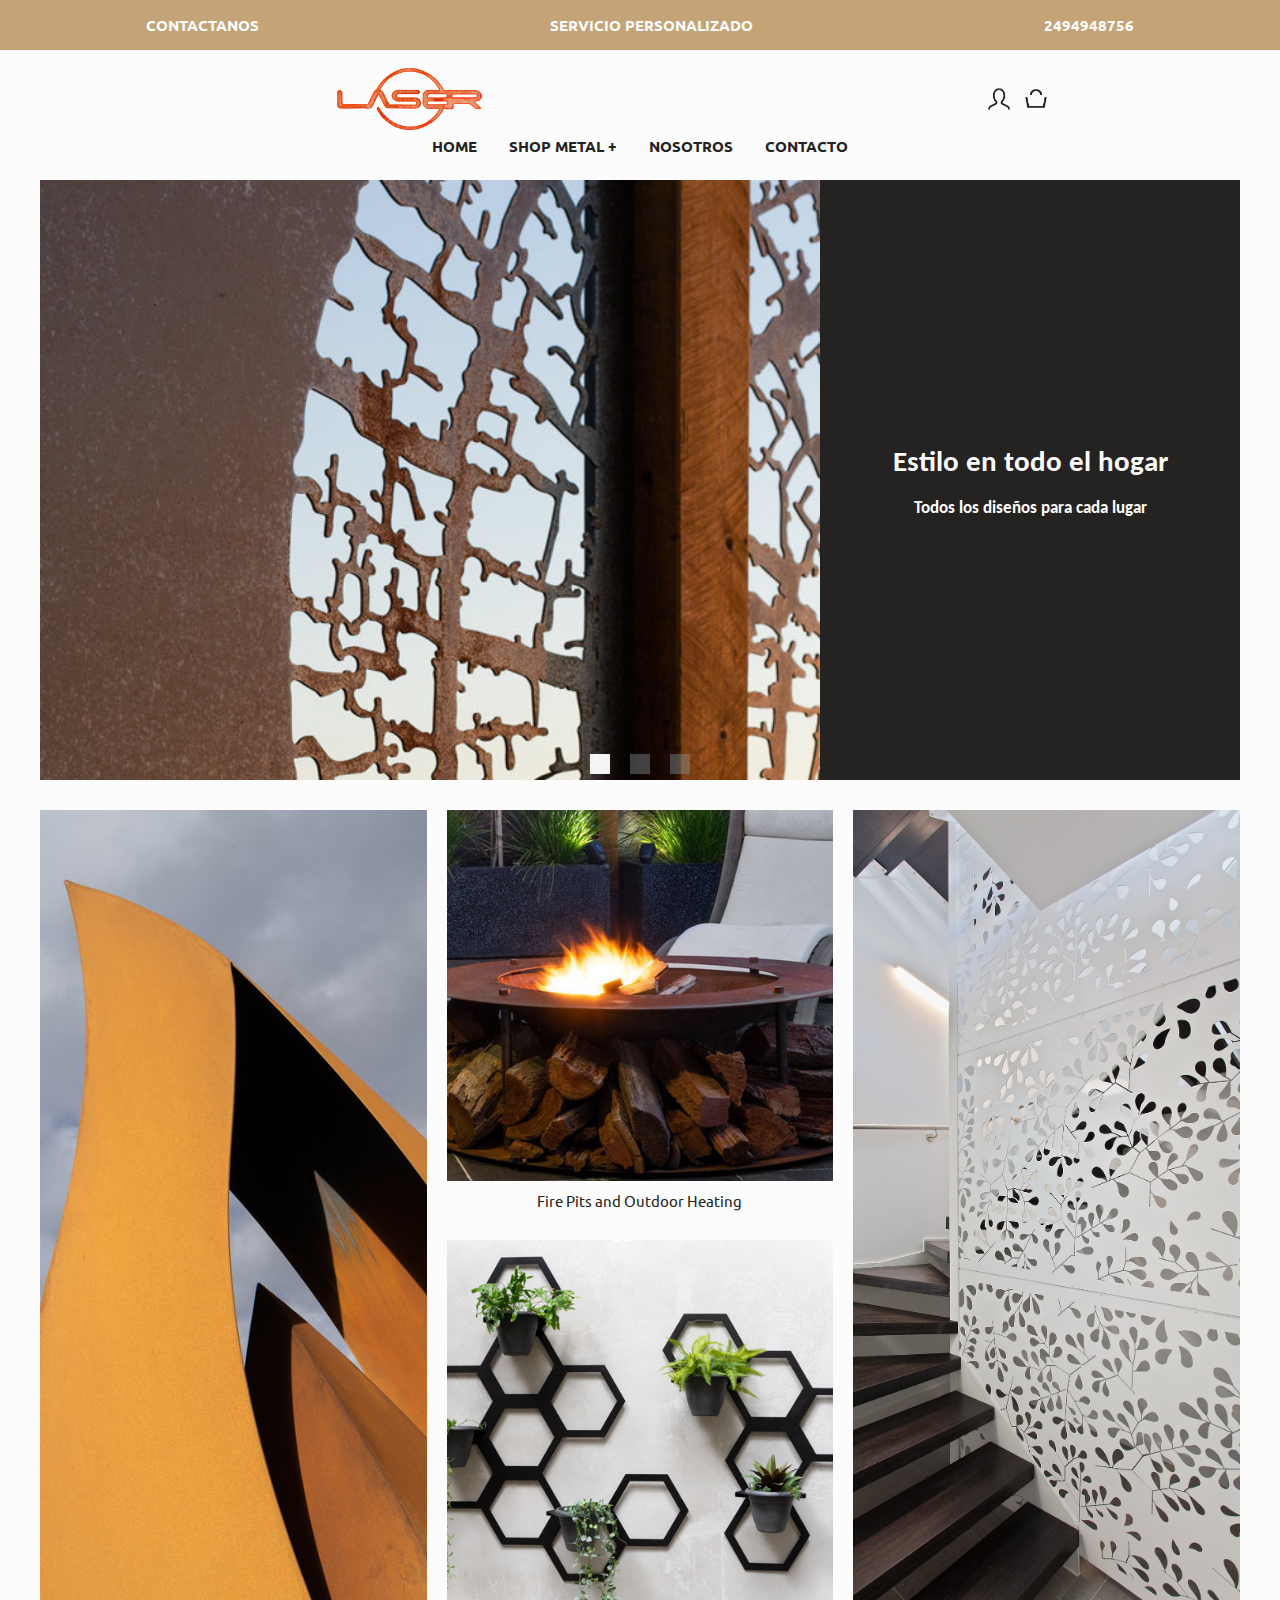
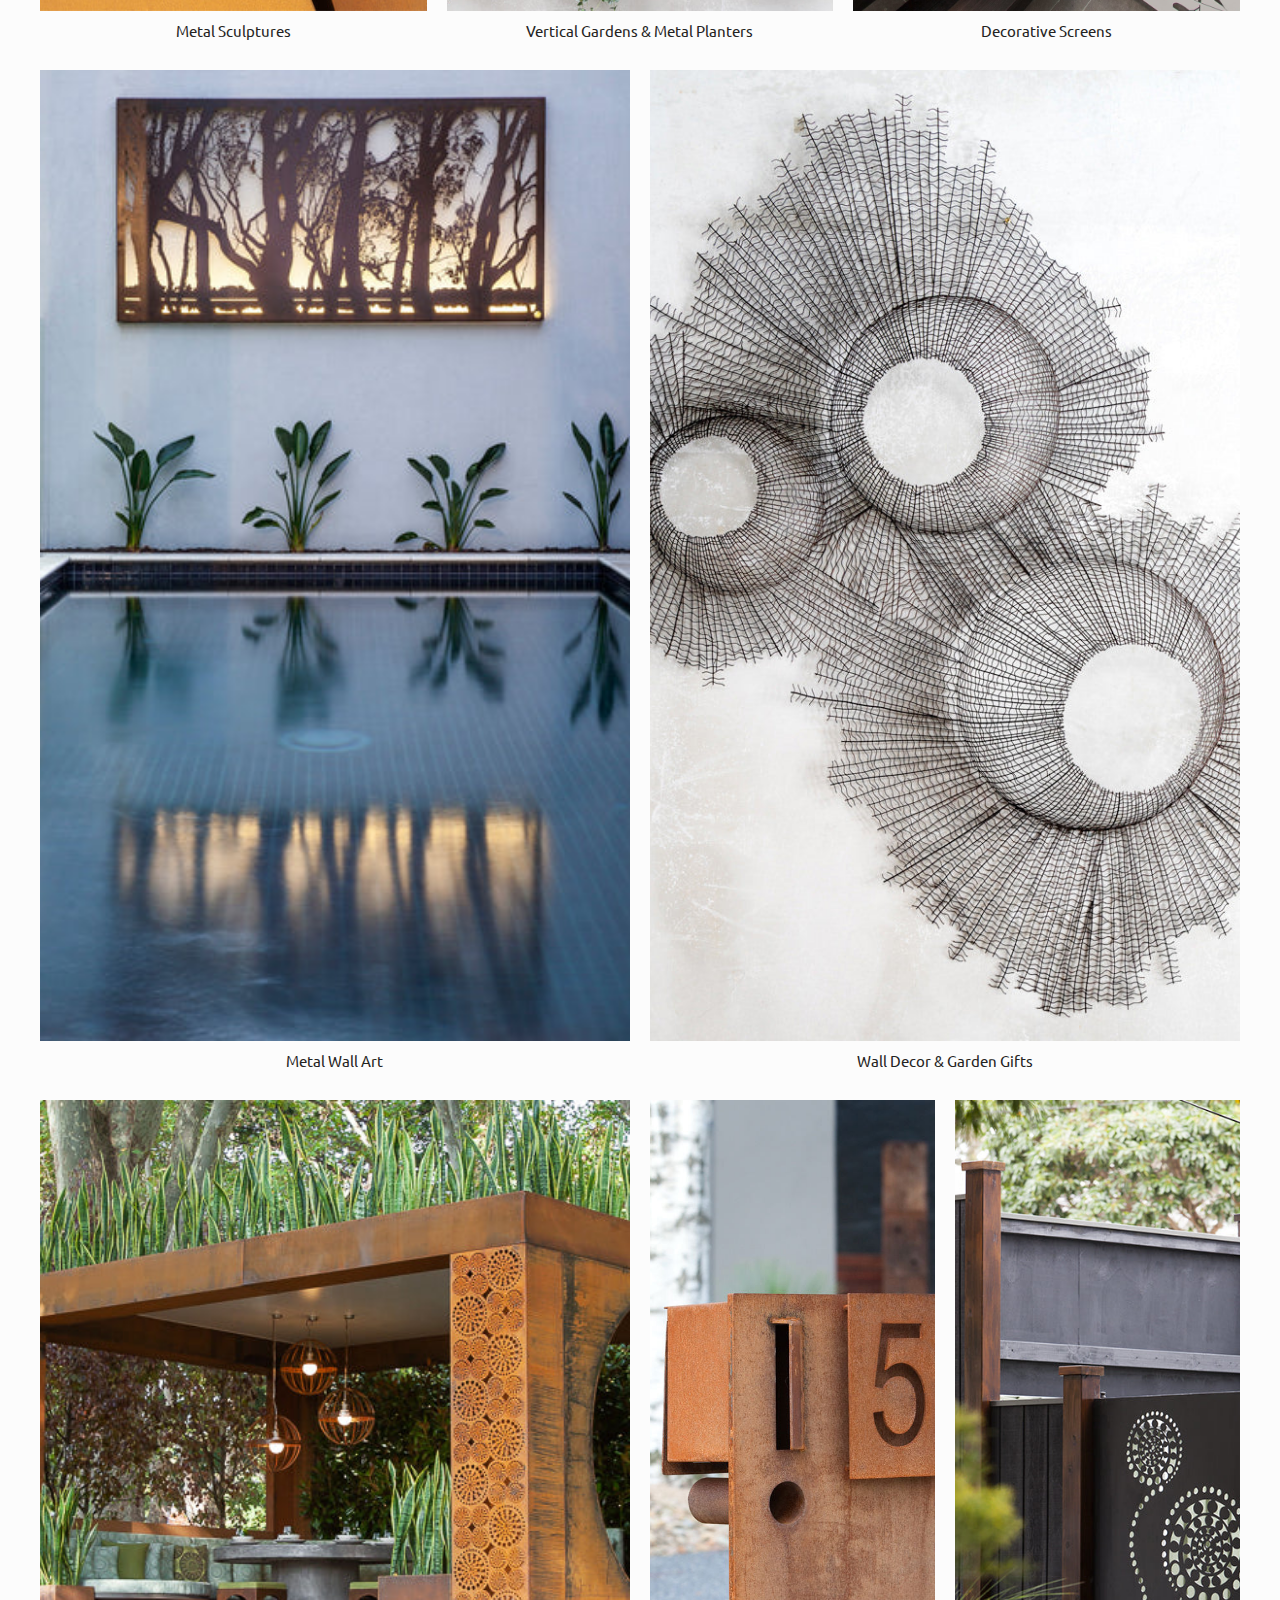
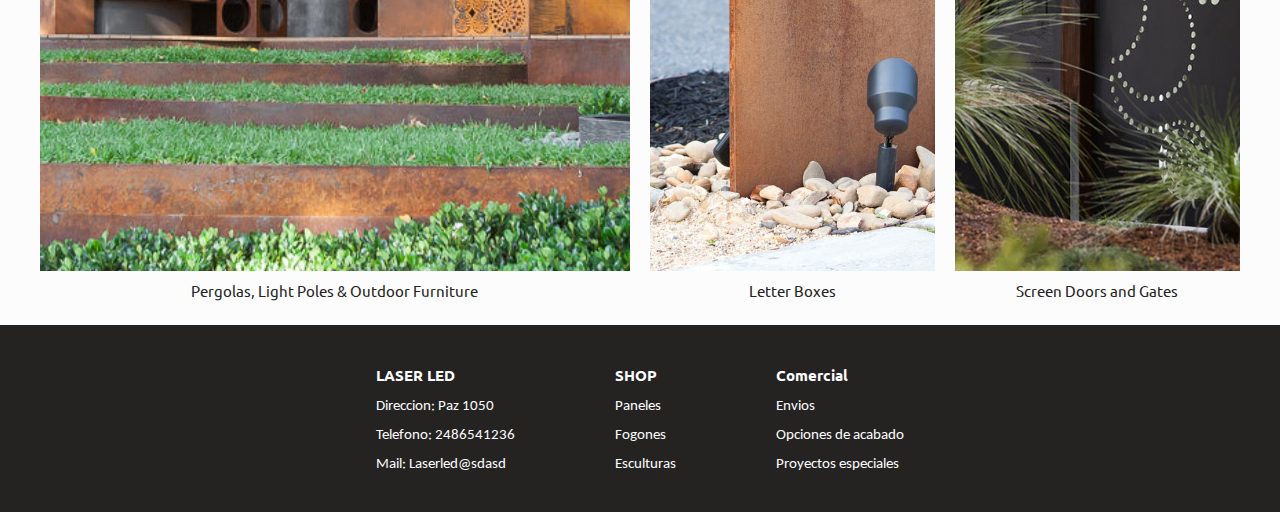
<file: index.html>
<!DOCTYPE html>
<html lang="es">

<head>
    <meta charset="UTF-8">
    <meta http-equiv="X-UA-Compatible" content="IE=edge">
    <meta name="viewport" content="width=device-width, initial-scale=1.0">
    <link rel="shorcut icon" href="./assets/img/logp laser.png">
    <title>Laser</title>
    <link rel="stylesheet" href="./css/estilo.css">
    <script defer src="js/carrousel.js"></script>
</head>

<body class="grilla__home">
    <header class="cabecera">
        <a class="cabecera_linkss" href="pages/contacto.html">CONTACTANOS</a>
        <a class="cabecera_linkss" href="pages/serviciopersonalizado.html">SERVICIO PERSONALIZADO</a>
        <a class="cabecera_linkss" href="wattsahp">2494948756</a>
    </header>
    <div class="menusticky">
        <div class="cabecera2">
            <div class="logo">
                <a href="./index.html"><img src="./assets/img/logp laser.png" alt="Enlace home" height="62px"></a>
            </div>
            <div class="user">
                <a href="./index.html"><img src="./assets/img/account.png" alt="Logo usuario" width="22px"
                        id="user-btn"></a>
                <a href="./pages/carrito.html"><img src="./assets/img/cart.png" alt="Logo carrito" width="22px"
                        id="Carrito"></a>
            </div>
        </div>
        <nav class="menus">
            <ul>
                <li><a href="./index.html">HOME</a></li>
                <li><a href="./pages/shop.html">SHOP METAL +</a>
                </li>
                <li><a href="pages/serviciopersonalizado.html">NOSOTROS</a></li>
                <li><a href="wattsahp">CONTACTO</a></li>
            </ul>
        </nav>
    </div>
    <div class="carrousel">
        <div class="grande">
            <div class="cr1">
                <div class="cr1le">
                    <h1>Estilo en todo el hogar</h1>
                    <br>
                    <h3>Todos los diseños para cada lugar</h3>
                </div>
            </div>
            <div class="cr2">
                <div class="cr2le">
                    <h1>Crea momentos</h1>
                    <br>
                    <h3>Objetos que mejoran los espacios para compartir</h3>
                </div>
            </div>
            <div class="cr3">
                <div class="cr3le">
                    <h1>Lugares iconicos</h1>
                    <br>
                    <h3>Crea los mejores espacios para tu vida</h3>
                </div>
            </div>
        </div>
        <ul class="puntos">
            <li class="punto activo"></li>
            <li class="punto"></li>
            <li class="punto"></li>
        </ul>
    </div>
    <section class="mosaic">
        <div class="mosaic1">
            <img src="./assets/img/flame_sculpture_560x900.jpg" alt="">
            <p>Metal Sculptures</p>
        </div>
        <div class="mosaic2">
            <img src="./assets/img/firepit_hotham_605X455_452017d7-5b80-4f46-8464-ed6c3076566a_605x455.jpg" alt="">
            <p>Fire Pits and Outdoor Heating</p>
        </div>
        <div class="mosaic3">
            <img src="./assets/img/Vert-Garden-HP_605x455.jpg" alt="">
            <p>Vertical Gardens & Metal Planters</p>
        </div>
        <div class="mosaic4">
            <img src="./assets/img/Entanglements_0009_1350x2026.jpg" alt="">
            <p>Decorative Screens</p>
        </div>
        <div class="mosaic5">
            <img src="./assets/img/dr-arora---toorak---the-murray---rust---led-strip-lighting---wall-art_384x577.jpg"
                alt="">
            <p>Metal Wall Art</p>
        </div>
        <div class="mosaic6">
            <img src="./assets/img/Wall_Decor_HP_908x1000.jpg" alt="">
            <p>Wall Decor & Garden Gifts</p>
        </div>
        <div class="mosaic7">
            <img src="./assets/img/Furn_Pergolas_HP_900x560.jpg" alt="">
            <p>Pergolas, Light Poles & Outdoor Furniture</p>
        </div>
        <div class="mosaic8">
            <img src="./assets/img/MG_0089_885x1200.jpg" alt="">
            <p>Letter Boxes</p>
        </div>
        <div class="mosaic9">
            <img src="./assets/img/Kuru_Gate_570x920.jpg" alt="">
            <p>Screen Doors and Gates</p>
        </div>
    </section>
    <div class="footer" id="Footer">
    </div>
    <script defer src="./js/footer.js"></script>
</body>

</html>
</file>
<file: css/estilo.css>
/* Fonts */
@import url("https://fonts.googleapis.com/css2?family=Ubuntu:wght@400;500;700&display=swap");
@import url("https://fonts.googleapis.com/css2?family=Source+Sans+Pro:wght@600&display=swap");
@import url("https://fonts.googleapis.com/css2?family=Carlito&display=swap");
:root {
  /* Colors */
  --primary: #242322;
  --secondary: #FCFCFC;
  --tertiary: #3486D9;
  --atext-color: #302F4D;
  --texto-opaco: gray;
  --general_background-color: #FCFCFC;
  --alternative_background-color: #E6E6E6;
  /* Spacings */
  --spacing-large: 6rem;
  --spacing-medium: 3rem;
  --spacing-small: 2rem;
  --spacing-xsmall: 1rem;
  /* Font-family */
  --font-principal: "Ubuntu", sans-serif;
  --font-secundaria: "Source Sans Pro", sans-serif;
  --font-tercera:"Carlito", sans-serif;
  /* Font-weigth */
  /* Font-Sizes */
  --text-xlarge: 5em;
  --text-large: 4em;
  --text-medium: 1.7em;
  --text-base: 1.45em;
  --text-small: 1.25em;
}

/*Estilos Globales*/
*::after,
*::before,
* {
  margin: 0;
  padding: 0;
  box-sizing: border-box;
}

html {
  font-size: 62.5%;
  scroll-behavior: smooth;
}

body {
  background-color: var(--general_background-color);
}

ul {
  list-style-type: none;
}

.cabecera {
  grid-area: cabecera;
  display: flex;
  flex-direction: row;
  align-items: center;
  justify-content: center;
  width: 100%;
  background-color: rgb(196, 164, 118);
  font-family: var(--font-principal);
  font-weight: bold;
  font-size: var(--text-base);
  padding-left: auto;
  padding-right: auto;
  z-index: 980;
}

.menusticky {
  grid-area: menusticky;
  position: sticky;
  top: 0;
  display: flex;
  flex-direction: column;
  justify-content: center;
  align-items: center;
  background-color: var(--general_background-color);
  z-index: 990;
}

.menus {
  display: flex;
  flex-direction: row;
  align-items: center;
  justify-content: space-around;
  width: 100%;
  background-color: var(--general_background-color);
  font-family: var(--font-principal);
  font-weight: bold;
  font-size: var(--text-base);
}

.menus ul li {
  display: inline-block;
  margin-left: 10px;
  margin-right: 10px;
  margin-bottom: 3px;
  padding: 4px;
  transition: all 0.2s;
}

.menus a {
  color: var(--primary);
  text-decoration-style: none;
  text-decoration-line: none;
}

.menus ul li ul {
  color: var(--primary);
  position: absolute;
  display: none;
  padding-top: 20px;
}

.menus ul li:hover ul {
  display: block;
}

.menus ul li ul li {
  display: block;
}

.menus ul li ul li a {
  display: block;
  text-decoration-style: none;
  text-decoration-line: none;
}

.cabecera_linkss {
  color: var(--secondary);
  text-decoration-style: none;
  text-decoration-line: none;
  margin-left: auto;
  margin-right: auto;
}

.cabecera2 {
  grid-area: cabecera2;
  display: grid;
  grid-template-areas: ". logo user";
  width: 100%;
  background-color: var(--general_background-color);
  position: sticky;
  top: 0;
}

.user {
  grid-area: user;
  display: flex;
  flex-direction: row;
  align-items: center;
  justify-content: center;
  background-color: var(--general_background-color);
  padding-right: 50px;
}

.user a {
  margin-right: 15px;
}

.logo {
  grid-area: logo;
}

.busqueda {
  grid-area: busqueda;
}

/*pagina home*/
.grilla__home {
  display: grid;
  grid-template-areas: "cabecera cabecera cabecera" "menusticky menusticky menusticky" "carrousel carrousel carrousel" "mosaic mosaic mosaic" "footer footer footer";
  grid-template-rows: 50px 110px 600px auto auto;
  grid-template-columns: 1fr 1fr 1fr;
  row-gap: 10px;
  -moz-column-gap: 10px;
       column-gap: 10px;
}

.carrousel {
  grid-area: carrousel;
  margin-left: 40px;
  margin-right: 40px;
  overflow: hidden;
}

.carrousel .grande {
  width: 300%;
  display: grid;
  grid-template-areas: "cr1 cr2 cr3";
  grid-template-rows: 600px;
  grid-template-columns: 1fr 1fr 1fr;
  row-gap: 10px;
  align-items: center;
  transition: all 0.5s ease;
  transform: translateX(0%);
}

.carrousel .puntos {
  position: relative;
  top: -50px;
  width: 100%;
  margin: 1em 0 0;
  padding: 0.4em;
  display: flex;
  flex-flow: row nowrap;
  justify-content: center;
  align-items: center;
}

.carrousel .punto {
  width: 2em;
  height: 2em;
  margin: 1em 1em 0;
  background-color: rgba(137, 149, 153, 0.418);
}

.carrousel .punto.activo {
  background-color: whitesmoke;
}

.carrousel .cr1,
.cr2,
.cr3 {
  display: flex;
  justify-content: flex-end;
  width: 100%;
  height: 600px;
  background-size: cover;
  font-family: var(--font-tercera);
  color: var(--general_background-color);
  font-size: var(--text-base);
}

.carrousel .cr1 {
  grid-area: cr1;
  background-image: url("../assets/img/ent_hotham-5_948x948_crop_center.jpg");
}

.carrousel .cr2 {
  grid-area: cr2;
  background-image: url("../assets/img/firepit_hotham_605X455_452017d7-5b80-4f46-8464-ed6c3076566a_605x455.jpg");
}

.carrousel .cr3 {
  grid-area: cr3;
  background-image: url("../assets/img/Furn_Pergolas_HP_900x560.jpg");
}

.carrousel .grande .cr1 .cr1le,
.cr2le,
.cr3le {
  background-color: var(--primary);
  width: 35%;
  height: 100%;
  display: flex;
  flex-direction: column;
  align-items: center;
  justify-content: center;
}

.mosaic {
  grid-area: mosaic;
  margin-left: 40px;
  margin-right: 40px;
  margin-top: 20px;
  display: grid;
  grid-template-areas: "mosaic1 mosaic1 mosaic1 mosaic1 mosaic2 mosaic2 mosaic2 mosaic2 mosaic4 mosaic4 mosaic4 mosaic4" "mosaic1 mosaic1 mosaic1 mosaic1 mosaic3 mosaic3 mosaic3 mosaic3 mosaic4 mosaic4 mosaic4 mosaic4" "mosaic5 mosaic5 mosaic5 mosaic5 mosaic5 mosaic5 mosaic6 mosaic6 mosaic6 mosaic6 mosaic6 mosaic6" "mosaic7 mosaic7 mosaic7 mosaic7 mosaic7 mosaic7 mosaic8 mosaic8 mosaic8 mosaic9 mosaic9 mosaic9";
  grid-template-rows: 400px 400px 1000px 800px;
  grid-template-columns: repeat(12, 1fr);
  row-gap: 30px;
  -moz-column-gap: 20px;
       column-gap: 20px;
}

.mosaic .mosaic1,
.mosaic2,
.mosaic3,
.mosaic4,
.mosaic5,
.mosaic6,
.mosaic7,
.mosaic8,
.mosaic9 {
  background-color: var(--general_background-color);
  background-size: cover;
  width: 100%;
  height: 100%;
  display: flex;
  flex-direction: column;
  align-items: center;
  justify-content: center;
  box-sizing: border-box;
}

.mosaic1 img,
.mosaic2 img,
.mosaic3 img,
.mosaic4 img,
.mosaic5 img,
.mosaic6 img,
.mosaic7 img,
.mosaic8 img,
.mosaic9 img {
  width: 100%;
  height: 100%;
  -o-object-fit: cover;
     object-fit: cover;
}

.mosaic1 p,
.mosaic2 p,
.mosaic3 p,
.mosaic4 p,
.mosaic5 p,
.mosaic6 p,
.mosaic7 p,
.mosaic8 p,
.mosaic9 p {
  font-family: var(--font-principal);
  color: var(--primary);
  margin-top: 10px;
  font-size: var(--text-base);
  background-color: var(--general_background-color);
}

.mosaic .mosaic1 {
  grid-area: mosaic1;
}

.mosaic .mosaic2 {
  grid-area: mosaic2;
}

.mosaic .mosaic3 {
  grid-area: mosaic3;
}

.mosaic .mosaic4 {
  grid-area: mosaic4;
}

.mosaic .mosaic5 {
  grid-area: mosaic5;
}

.mosaic .mosaic6 {
  grid-area: mosaic6;
}

.mosaic .mosaic7 {
  grid-area: mosaic7;
}

.mosaic .mosaic8 {
  grid-area: mosaic8;
}

.mosaic .mosaic9 {
  grid-area: mosaic9;
}

.grilla__shop {
  display: grid;
  grid-template-areas: "cabecera cabecera cabecera" "menusticky menusticky menusticky" "cards cards cards" "footer footer footer";
  grid-template-rows: 50px 110px auto 300px;
  grid-template-columns: 1fr 1fr 1fr;
  height: 100vh;
  row-gap: 10px;
  -moz-column-gap: 10px;
       column-gap: 10px;
}

.btn-busqueda {
  font-family: var(--font-principal);
  color: var(--primary);
  font-size: var(--text-base);
  background-color: var(--general_background-color);
}

.control-formulario {
  font-family: var(--font-principal);
  color: var(--primary);
  font-size: var(text-small);
  background-color: var(--general_background-color);
  border-color: gainsboro;
  border-width: 1px;
}

.prodAgregado {
  font-family: var(--font-principal);
  color: var(--primary);
  font-size: var(text-small);
  background-color: var(--general_background-color);
  border-color: gainsboro;
  border-width: 1px;
}

.no-encontrado {
  font-family: var(--font-principal);
  color: var(--primary);
  font-size: var(--text-medium);
  background-color: var(--general_background-color);
}

.cards {
  grid-area: cards;
  display: flex;
  flex-direction: row;
  flex-wrap: wrap;
  align-items: center;
  justify-content: space-around;
  background-color: none;
  padding-left: 200px;
  padding-right: 200px;
}

.card-body {
  display: flex;
  flex-direction: column;
  font-family: var(--font-secundaria);
  color: var(--primary);
  font-size: var(--text-medium);
  text-align: left;
  padding-right: 200px;
}

.cards-prod {
  display: flex;
  flex-direction: column;
  align-items: center;
  width: 390px;
  height: 80%;
  padding: 10px;
  background-color: none;
}

.contenedor-imagen {
  display: flex;
  justify-content: center;
  margin: 10px;
  width: 100%;
  height: 380px;
  align-items: center;
  background-color: none;
  overflow: hidden;
}

#img-prod-card {
  width: 500px;
}

.footer {
  grid-area: footer;
  display: flex;
  flex-direction: row;
  flex-wrap: wrap;
  align-items: center;
  justify-content: center;
  height: auto;
  background-color: var(--primary);
  margin-top: 15px;
  padding-top: 40px;
  padding-bottom: 40px;
}

.footer-titulos {
  font-family: var(--font-principal);
  color: var(--general_background-color);
  font-weight: bold;
  font-size: var(--text-base);
}

.footer-text {
  font-family: var(--font-tercera);
  color: var(--general_background-color);
  font-size: var(--text-base);
}

.footer-comlunas {
  margin-right: 50px;
  margin-left: 50px;
}

.grilla__carrito {
  display: grid;
  grid-template-areas: "cabecera cabecera cabecera" "menusticky menusticky menusticky" "carro carro carro" "footer footer footer";
  grid-template-rows: 50px 110px auto 300px;
  grid-template-columns: 1fr 1fr 1fr;
  height: 100vh;
  row-gap: 10px;
  -moz-column-gap: 10px;
       column-gap: 10px;
}

.carroCompras {
  grid-area: carro;
  display: flex;
  flex-direction: column;
  flex-wrap: wrap;
  align-items: center;
  justify-content: space-around;
}

.delete-product {
  cursor: pointer;
}

.cantidad-carrito {
  display: none;
  font-family: var(--font-principal);
  color: blue;
  font-size: var(--text-base);
}

.carrito-text {
  font-family: var(--font-tercera);
  color: var(--primary);
  font-weight: bold;
  font-size: var(--text-base);
  padding: 20px;
}

.Vaciar-carrito {
  font-family: var(--font-principal);
  color: var(--primary);
  font-size: var(text-small);
  background-color: var(--general_background-color);
  border-color: gainsboro;
  border-width: 1px;
}/*# sourceMappingURL=estilo.css.map */
</file>
